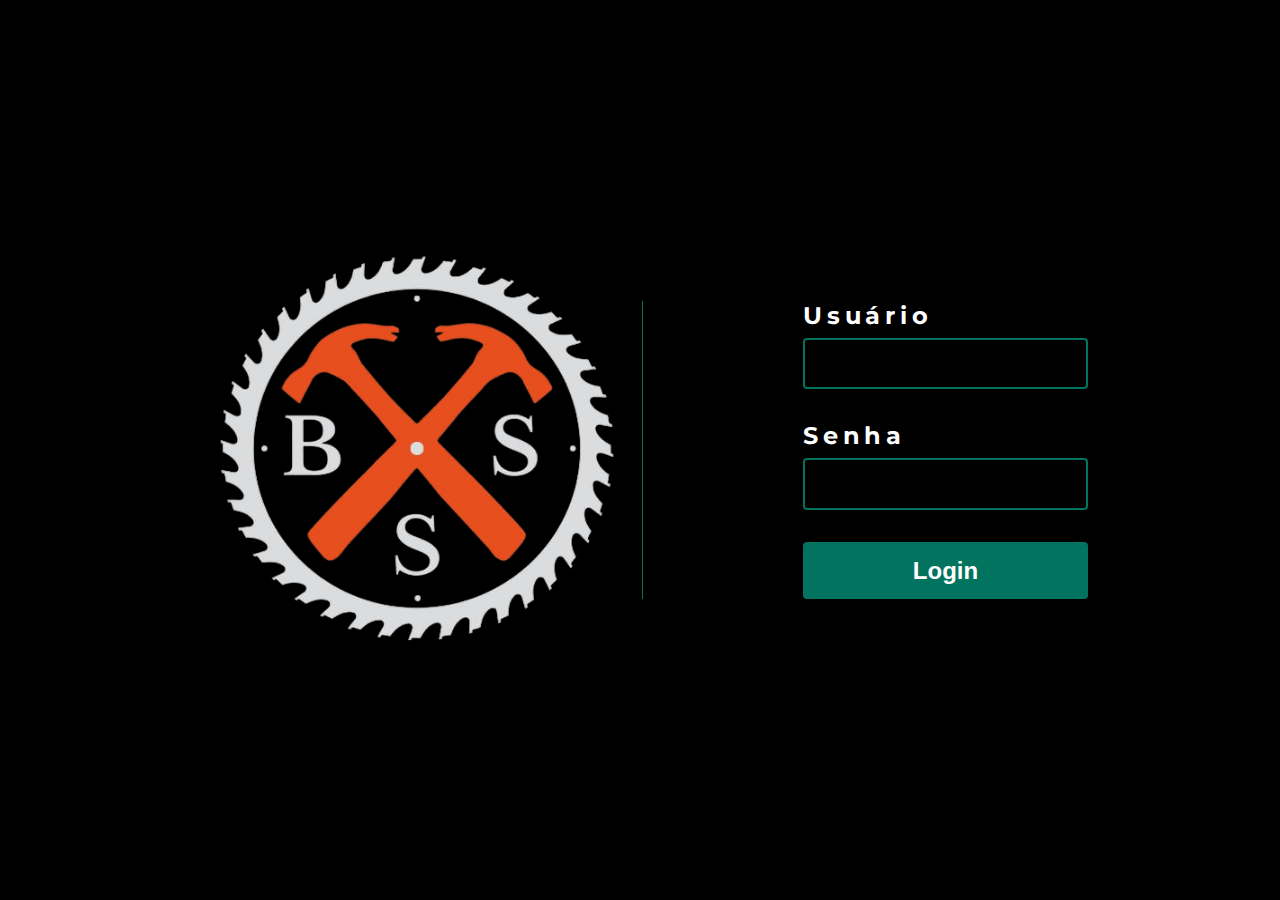
<file: index.html>
<!DOCTYPE html>
<html lang="pt-BR">

<head>
    <meta charset="UTF-8">
    <meta http-equiv="X-UA-Compatible" content="IE=edge">
    <meta name="viewport" content="width=device-width, initial-scale=1.0">
    <link rel="stylesheet" href="./css/login.css">
    <link rel="icon" href="./images/logo-persona.jpg" type="image/png">
    <script src="./script/login.js" defer></script>
    <title>Login - BSS Moveis Planejados</title>
</head>

<body>
    <div id="form">
        <div>
            <img src="images/logo.png" alt="" width="450" height="400">
        </div>
        <div id="caixaForm">
            <label for="">
                <caption>Usuário</caption>
                <input type="text" required id="usuario">
            </label>
            <label for="">
                <caption>Senha</caption>
                <input type="password" required id="senha">
            </label>
            <input type="submit" value="Login" id="btn">
        </div>
    </div>

</body>

</html>
</file>
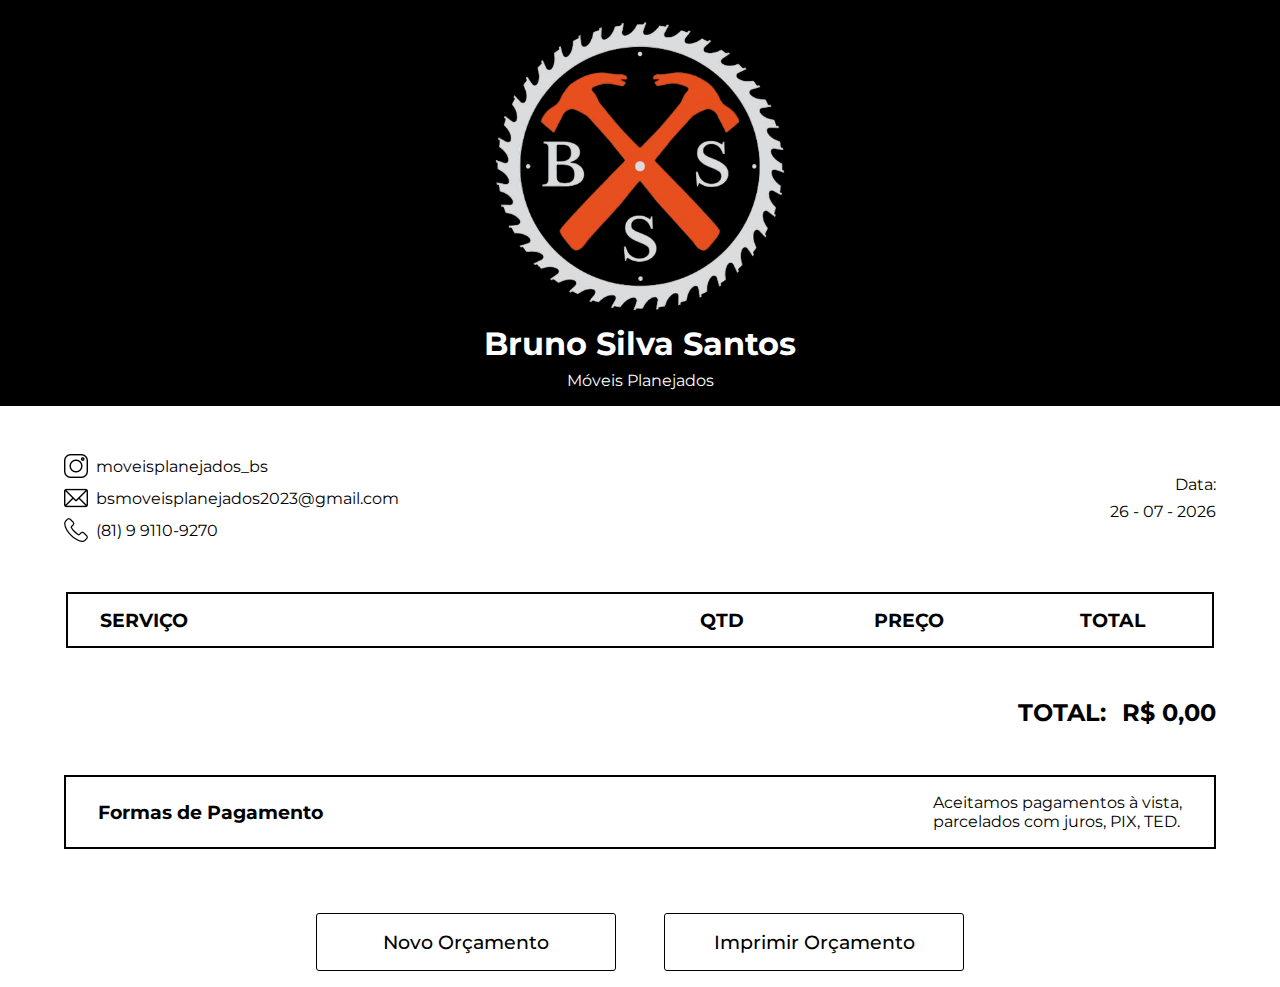
<file: router/folhaImpressao.html>
<!DOCTYPE html>
<html lang="pt-Br">

<head>
    <meta charset="UTF-8">
    <meta http-equiv="X-UA-Compatible" content="IE=edge">
    <meta name="viewport" content="width=device-width, initial-scale=1.0">
    <script src="../script/folhaimpressao.js" defer></script>
    <link rel="stylesheet" href="../css/folhaImpressao.css">
    <link rel="icon" href="../images/logo-persona.jpg" type="image/png">

    <title id="titulo">Document</title>
</head>

<body>
    <header>
        <img src="../images/logo.png" alt="" height="300">
        <h1>Bruno Silva Santos</h1>
        <p>Móveis Planejados</p>
    </header>
    <section id="rodapeTopo">
        <div class="quebraLinha">
            <span><img src="../images/instagram.png" alt=""> moveisplanejados_bs</span>
            <span><img src="../images/o-email.png" alt=""> bsmoveisplanejados2023@gmail.com</span>
            <span> <img src="../images/telefone.png" alt=""> (81) 9 9110-9270</span>
        </div>
        <div class="quebraLinha">
            <span id="nameData">Data:</span>
            <span id="data"></span>
        </div>
    </section>

    <table>
        <thead>
            <tr>
                <th id="nameServicos">SERVIÇO</th>
                <th>QTD</th>
                <th>PREÇO</th>
                <th id="ultimo">TOTAL</th>
            </tr>
        </thead>
        <tbody id="tabelaOrcamentoFinal">

        </tbody>
    </table>
    <div id="caixaTotal">
        <span>
            TOTAL: 
        </span>
        <span id="somatorio">R$ </span>
    </div>
    <section id="rodapeBottom">

        <div id="bottom">
            <h3>Formas de Pagamento</h3>
            <p>
                Aceitamos pagamentos à vista, <br>
                parcelados com juros, PIX, TED.
            </p>
        </div>
        
    </section>
    <div id="divButton">
        <button id="btn-release">Novo Orçamento</button>
        <button id="imprimir">Imprimir Orçamento</button>
    </div>
    
</body>

</html>
</file>
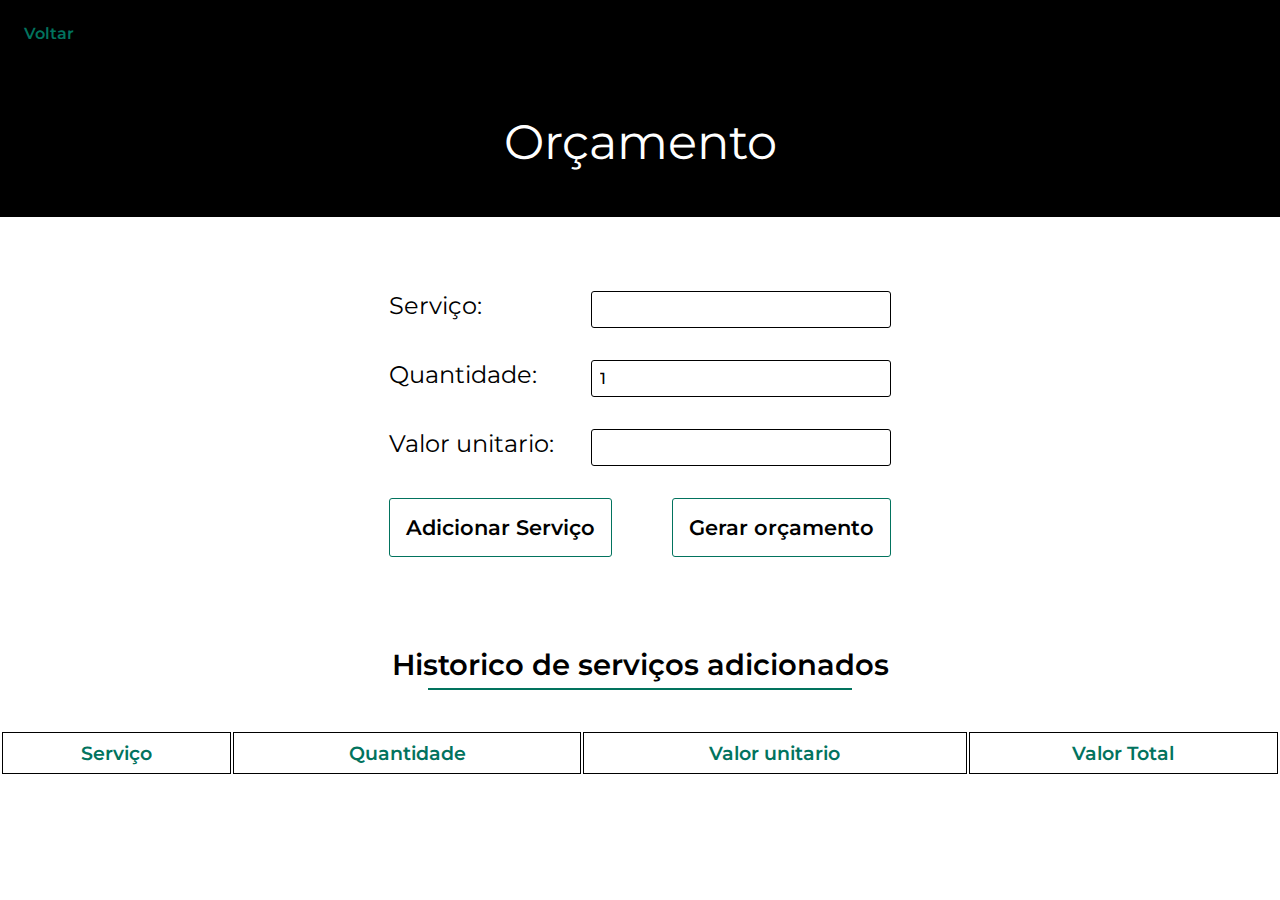
<file: router/orcamento.html>
<!DOCTYPE html>
<html lang="pt-BR">

    <head>
        <meta charset="UTF-8">
        <meta http-equiv="X-UA-Compatible" content="IE=edge">
        <meta name="viewport" content="width=device-width, initial-scale=1.0">
        <link rel="stylesheet" href="../css/orcamento.css">
        <script src="../script/orcamento.js" defer></script>
        <link rel="icon" href="../images/logo-persona.jpg" type="image/png">
        
        <title>Orçamento</title>
    </head>
    <body>
        <span id="btn-voltar">Voltar</span>
        <header>
            <h1>Orçamento</h1>
        </header>
        
        <form action="" id="formulario">
            <label for="servico">
                <legend>Serviço:</legend>
                <input type="text" name="servico" id="servico" required>
            </label>
            <label for="quantidade">
                <legend>Quantidade:</legend>
                <input type="number" name="quantidade" id="quantidade" min="1" value="1" required>
            </label>
            <label for="valorUnitario">
                <legend>Valor unitario:</legend>
                <input type="number" name="valorUnitario" id="valorUnitario" required>
            </label>
            <div id="caixa-btn">
                <button type="submit">Adicionar Serviço</button>
                <button type="button" id="redirecionar">Gerar orçamento</button>
            </div>
        </form>
        <table>
            <thead>
                <caption>Historico de serviços adicionados</caption>
                <tr>
                    <th>Serviço</th>
                    <th>Quantidade</th>
                    <th>Valor unitario</th>
                    <th>Valor Total</th>
                </tr>
            </thead>
            <tbody id="servicosTableBody">
                   
            </tbody>
        </table>
    </body>

</html>
</file>
<file: css/login.css>
@import url('https://fonts.googleapis.com/css2?family=Montserrat:wght@100;200;300;400;500;600;700;800;900&display=swap');

* {
    box-sizing: border-box;
    margin: 0;
    padding: 0;
}

body {
    background-color: #000;
    color: #FFF;
    font-family: 'Montserrat', sans-serif;
}

#form {
    display: flex;
    justify-content: space-around;
    align-items: center;
    width: 70vw;
    height: 100vh;
    margin: auto;
}

#caixaForm {
    display: flex;
    flex-direction: column;
    width: 50%;
    gap: 2rem;
    border-left: 1px solid #02735E;
    padding-left: 10rem;
}

label {
    display: flex;
    flex-direction: column;
    gap: .5rem;
    font-size: 1.5rem;
    font-weight: bolder;
    letter-spacing: .3rem;
    width: 100%;
}

input {
    border: 2px solid #02735E;
    border-radius: 4px;
    outline: none;
    padding: .8rem;
    font-size: 1.2rem;
    color: #FFF;
    width: 100%;
    background-color: transparent;
}

input[type="submit"] {
    font-size: 1.5rem;
    font-weight: bolder;
    color: #ffff;
    cursor: pointer;
    background: #02735E;
}
</file>
<file: css/folhaImpressao.css>
@import url('https://fonts.googleapis.com/css2?family=Montserrat:wght@100;200;300;400;500;600;700;800;900&display=swap');

* {
    box-sizing: border-box;
    margin: 0;
    padding: 0;
    font-family: 'Montserrat', sans-serif;
}

@page {
    margin: 0rem;
}

body {
    display: flex;
    flex-direction: column;
    gap: 3rem;
}

header {
    display: flex;
    flex-direction: column;
    align-items: center;
    justify-content: center;
    row-gap: .5rem;
    background-color: #000;
    color: #FFFF;
    padding: 1rem;
    width: 100%;
    -webkit-print-color-adjust: exact;
}


#rodapeTopo {
    display: flex;
    width: 90vw;
    margin: auto;
    justify-content: space-between;
    align-items: center;
}

.quebraLinha {
    display: flex;
    flex-direction: column;
    row-gap: .5rem;
}

.quebraLinha span {
    display: flex;
    align-items: center;
    gap: .5rem;
}

#nameData {
    display: block;
    text-align: right;
    display: block;
}

table {
    width: 90vw;
    margin: auto;
}

#nameServicos {
    width: 50%;
    text-align: left;
}

thead tr {
    position: relative;
}

thead th {
    font-size: 1.2rem;
    font-weight: 600;
    padding: 1rem 2rem;
    font-weight: bolder;
    background-color: #fff;
    -webkit-print-color-adjust: exact;
}

thead th::before {
    content: "";
    width: 100%;
    background: #000;
    height: 2px;
    position: absolute;
    top: 0;
    right: 0;
}

#nameServicos {
    border-left: 2px solid #000;
}

#ultimo {
    border-right: 2px solid #000;
}

thead th::after {
    content: "";
    width: 100%;
    background: #000;
    height: 2px;
    position: absolute;
    bottom: 0;
    left: 0;
}

tbody tr:nth-child(odd) {
    background-color: #FFFF;
    color: #000;
    -webkit-print-color-adjust: exact;
}

tbody tr:nth-child(even) {
    background-color: #000;
    color: #fff;
    -webkit-print-color-adjust: exact;
}

td {
    padding: 1rem 2rem;
    text-transform: capitalize;
    font-weight: bolder;
    
}

.alinhado {
    text-align: center;
}

#caixaTotal {
    display: flex;
    width: 90vw;
    margin: auto;
    align-items: center;
    justify-content: flex-end;
    gap: 1rem;
}

#caixaTotal span {
    font-size: 1.5rem;
    font-weight: bolder;
}


#rodapeBottom {
    display: flex;
    flex-direction: column;
    width: 90vw;
    margin: auto;
}

#bottom {
    border: 2px solid #000;
    display: flex;
    justify-content: space-between;
    align-items: center;
    width: 90vw;
    margin: auto;
    padding: 1rem 2rem;
    -webkit-print-color-adjust: exact;
}

#divButton {
    display: flex;
    justify-content: center;
    padding: 1rem;
    gap: 3rem;
    width: 90vw;
    margin: auto;
}

button {
    width: 300px;
    border-radius: 3px;
    padding: 1rem .5rem;
    font-size: 1.2rem;
    font-weight: 500;
    outline: none;
    background: transparent;
    border: 1px solid black;
    cursor: pointer;
    -webkit-print-color-adjust: exact;
}

@media print {
    button {
        display: none;
    }
}
</file>
<file: css/orcamento.css>
@import url('https://fonts.googleapis.com/css2?family=Montserrat:wght@100;200;300;400;500;600;700;800;900&display=swap');
/* Maneira de deixar a cor permanente na hora da impressão: -webkit-print-color-adjust: exact; */

:root {
    --principal: #02735E;
}

* {
    box-sizing: border-box;
    margin: 0;
    padding: 0;
    font-family: 'Montserrat', sans-serif;
}

body {
    background-color: #fff;
}

a {
    text-decoration: none;
}

header {
    display: flex;
    justify-content: center;
    align-items: center;
    height: 150px;
    width: 100%;
    background: #000 !important;
    margin-bottom: 2rem;
}

h1 {
    font-size: 3rem;
    font-weight: 400;
    color: #FFFF;
    position: relative;
    padding: .5rem;
}

h1::before {
    content: "";
    width: 80%;
    height: 2px;
    bottom: 0;
    right: 0;
    left: 0;
    margin: auto;
    background: var(--principal)
    position: absolute;
}

#btn-voltar {
    font-weight: 600;
    padding: 1.5rem;
    color: var(--principal);
    display: block;
    background: #000;
    cursor: pointer;
}

form {
    display: flex;
    flex-direction: column;
    flex-wrap: wrap;
    align-items: center;
    justify-content: center;
    gap: 2rem;
    width: fit-content;
    height: 350px;
    margin: auto auto;
}

label {
    display: flex;
    gap: 2rem;  
}

legend {
    width: 170px;
    font-size: 1.5rem;
}

input {
    width: 300px;
    border-radius: 3px;
    padding: .5rem;
    font-size: 1rem;
    font-weight: 500;
    outline: none;
    border: 1px solid black;
}

#caixa-btn {
    display: flex;
    width: 100%;
    justify-content: space-between;
}

button {
    padding: 1rem;
    font-weight: 600;
    font-size: 1.3rem;
    border: 1px solid var(--principal);
    border-radius: 3px;
    background-color: #fff;
    cursor: pointer;
}

table {
    width: 100%;
}

caption {
    font-size: 1.8rem;
    font-weight: 600;
    position: relative;
    width: fit-content;
    margin: 2rem auto;
    padding: 1rem;
}

caption::before {
    content: "";
    width: 80%;
    height: 2px;
    bottom: 0;
    right: 0;
    left: 0;
    margin: .5rem auto;
    position: absolute;
    background: var(--principal);
}

th {
    font-size: 1.2rem;
    font-weight: 600;
    padding: .5rem;
    border: 1px solid #000;
    background-color: #fff;
    color: var(--principal);
}

tr:nth-child(odd) {
    background-color: #F4F4F4;
    color: #000; /* Define a cor de fundo para linhas ímpares */
}
  
tr:nth-child(even) {
    background-color: #fff; /* Define a cor de fundo para linhas pares */
}

td {
    padding: 1rem;
    text-align: center;
    font-size: 1rem;
    font-weight: bolder;
    text-transform: capitalize;
}
</file>
